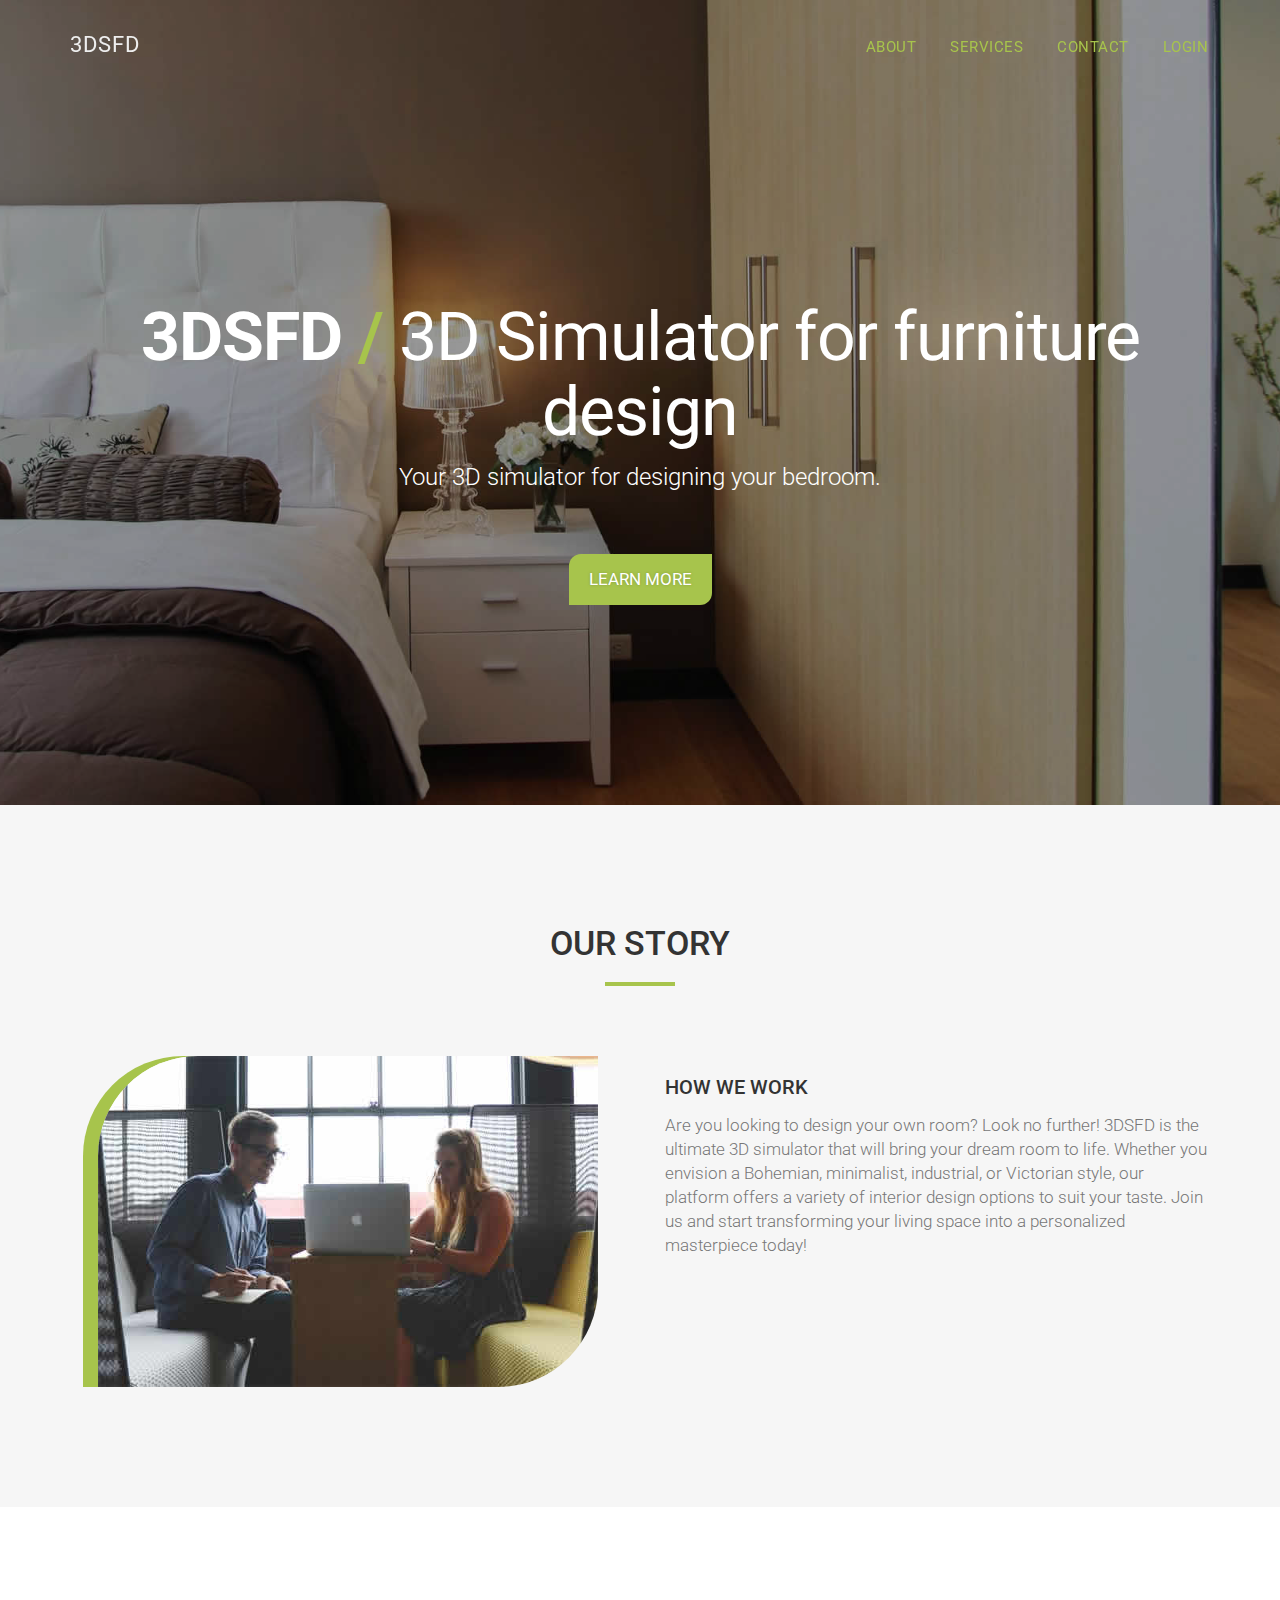
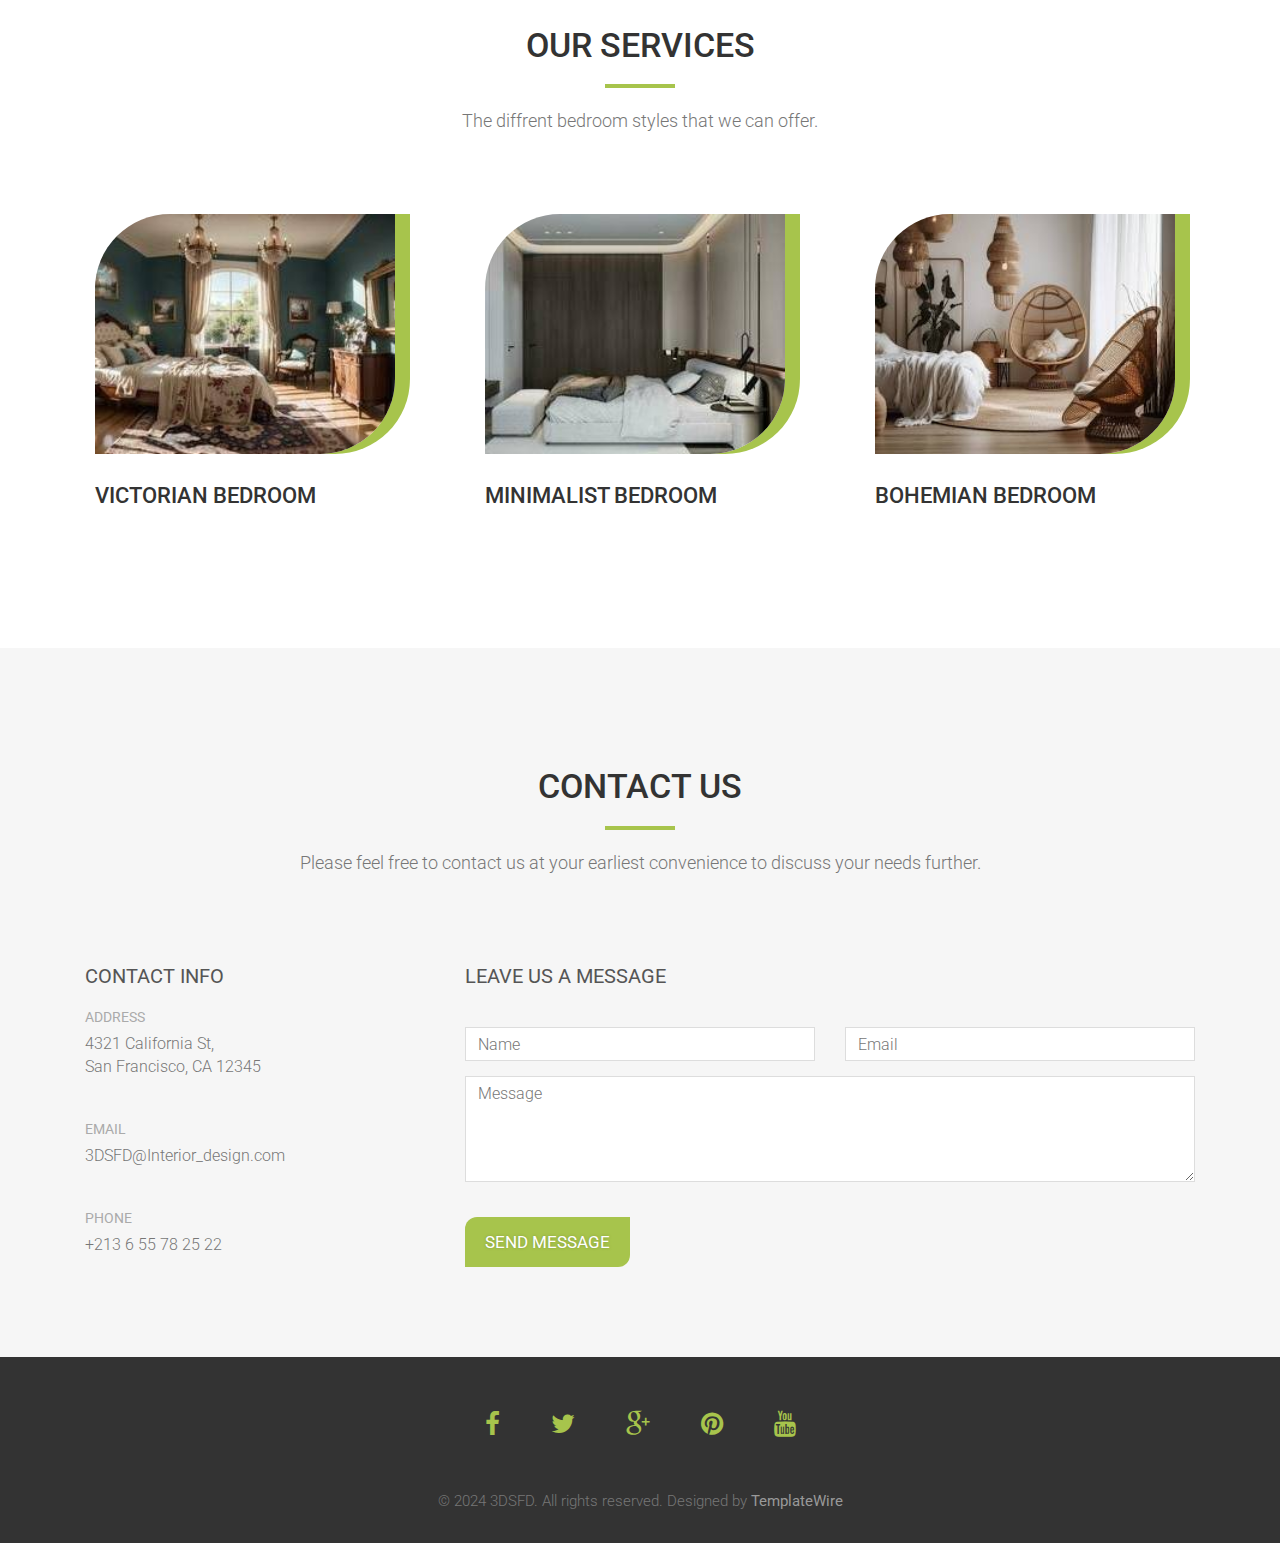
<file: index.html>
<!DOCTYPE html>
<html lang="en">
<head>
<meta charset="utf-8">
<meta name="viewport" content="width=device-width, initial-scale=1">
<title>3DSFD</title>
<meta name="description" content="">
<meta name="author" content="">

<!-- Favicons
    ================================================== -->
<link rel="shortcut icon" href="img/favicon.ico" type="image/x-icon">
<link rel="apple-touch-icon" href="img/apple-touch-icon.png">
<link rel="apple-touch-icon" sizes="72x72" href="img/apple-touch-icon-72x72.png">
<link rel="apple-touch-icon" sizes="114x114" href="img/apple-touch-icon-114x114.png">

<!-- Bootstrap -->
<link rel="stylesheet" type="text/css"  href="css/bootstrap.css">
<link rel="stylesheet" type="text/css" href="fonts/font-awesome/css/font-awesome.css">

<!-- Stylesheet
    ================================================== -->
<link rel="stylesheet" type="text/css"  href="css/style.css">
<link rel="stylesheet" type="text/css" href="css/nivo-lightbox/nivo-lightbox.css">
<link rel="stylesheet" type="text/css" href="css/nivo-lightbox/default.css">
<link href="https://fonts.googleapis.com/css?family=Roboto:300,400,500,700,900" rel="stylesheet">

<!-- HTML5 shim and Respond.js for IE8 support of HTML5 elements and media queries -->
<!-- WARNING: Respond.js doesn't work if you view the page via file:// -->
<!--[if lt IE 9]>
      <script src="https://oss.maxcdn.com/html5shiv/3.7.2/html5shiv.min.js"></script>
      <script src="https://oss.maxcdn.com/respond/1.4.2/respond.min.js"></script>
    <![endif]-->
</head>
<body id="page-top" data-spy="scroll" data-target=".navbar-fixed-top">
<!-- Navigation
    ==========================================-->
<nav id="menu" class="navbar navbar-default navbar-fixed-top">
  <div class="container"> 
    <!-- Brand and toggle get grouped for better mobile display -->
    <div class="navbar-header">
      <button type="button" class="navbar-toggle collapsed" data-toggle="collapse" data-target="#bs-example-navbar-collapse-1"> <span class="sr-only">Toggle navigation</span> <span class="icon-bar"></span> <span class="icon-bar"></span> <span class="icon-bar"></span> </button>
      <a class="navbar-brand page-scroll" href="#page-top">3DSFD</a> </div>
    
    <!-- Collect the nav links, forms, and other content for toggling -->
    <div class="collapse navbar-collapse" id="bs-example-navbar-collapse-1">
      <ul class="nav navbar-nav navbar-right">
        <li><a href="#about" class="page-scroll">About</a></li>
        <li><a href="#services" class="page-scroll">Services</a></li>
        <!--<li><a href="#portfolio" class="page-scroll">Projects</a></li>-->
        <li><a href="#contact" class="page-scroll">Contact</a></li>
        <li><a href="#login" class="page-scroll" onclick="redirectToLoginPage()">Login</a></li>
      </ul>
    </div>
    <!-- /.navbar-collapse --> 
  </div>
</nav>
<script>
  function redirectToLoginPage() {
    window.location.href = "Login/login.html";
  }
</script>
<!-- Header -->
<header id="header">
  <div class="intro">
    <div class="overlay">
      <div class="container">
        <div class="row">
          <div class="intro-text">
            <h1><strong>3DSFD</strong> <span>/</span> 3D Simulator for furniture design</h1>
            <p>Your 3D simulator for designing your bedroom.</p>
            <a href="#about" class="btn btn-custom btn-lg page-scroll">Learn More</a> </div>
        </div>
      </div>
    </div>
  </div>
</header>
<!-- About Section -->
<div id="about">
  <div class="container">
    <div class="section-title text-center center">
      <h2>Our Story</h2>
      <hr>
    </div>
    <div class="row">
      <div class="col-xs-12 col-md-6 text-center"> <img src="img/about.jpg" class="img-responsive" alt=""> </div>
      <div class="col-xs-12 col-md-6">
        <div class="about-text">
          <h3>How we work</h3>
          <p>Are you looking to design your own room? Look no further! 3DSFD is the ultimate 3D simulator that will bring your dream room to life.
             Whether you envision a Bohemian, minimalist, industrial, or Victorian style, our platform offers a variety of interior design options to suit
             your taste. Join us and start transforming your living space into a personalized masterpiece today!</p>
        </div>
      </div>
    </div>
  </div>
</div>
<!-- Services Section -->
<div id="services">
  <div class="container">
    <div class="col-md-10 col-md-offset-1 section-title text-center">
      <h2>Our Services</h2>
      <hr>
      <p>The diffrent bedroom styles that we can offer.</p>
    </div>
    <div class="row">
      <div class="col-xs-12 col-sm-4 service"> <img src="img/victorian1_ID.jpg" class="img-responsive" alt="Project Title">
        <h3>Victorian Bedroom</h3>
      </div>
      <div class="col-xs-12 col-sm-4 service"> <img src="img/minimalist_ID.jpg" class="img-responsive" alt="Project Title">
        <h3>Minimalist Bedroom</h3>
      </div>
      <div class="col-xs-12 col-sm-4 service"> <img src="img/boho_ID.jpg" class="img-responsive" alt="Project Title">
        <h3>Bohemian Bedroom</h3>
      </div>
    </div>
  </div>
</div>
<!-- Portfolio Section 
<div id="portfolio">
  <div class="container">
    <div class="section-title text-center center">
      <h2>Projects</h2>
      <hr>
      <p>Lorem ipsum dolor sit amet, consectetur adipiscing elit duis sed dapibus leonec.</p>
    </div>
    <div class="categories">
      <ul class="cat">
        <li>
          <ol class="type">
            <li><a href="#" data-filter="*" class="active">All Projects</a></li>
            <li><a href="#" data-filter=".residential">Residential</a></li>
            <li><a href="#" data-filter=".office">Office</a></li>
            <li><a href="#" data-filter=".commercial">Commercial</a></li>
          </ol>
        </li>
      </ul>
      <div class="clearfix"></div>
    </div>
    <div class="row">
      <div class="portfolio-items">
        <div class="col-sm-6 col-md-4 col-lg-4 residential">
          <div class="portfolio-item">
            <div class="hover-bg"> <a href="img/portfolio/01-large.jpg" title="Project Title" data-lightbox-gallery="gallery1">
              <div class="hover-text">
                <h4>Project Name</h4>
              </div>
              <img src="img/portfolio/01-small.jpg" class="img-responsive" alt="Project Title"> </a> </div>
          </div>
        </div>
        <div class="col-sm-6 col-md-4 col-lg-4 commercial">
          <div class="portfolio-item">
            <div class="hover-bg"> <a href="img/portfolio/02-large.jpg" title="Project Title" data-lightbox-gallery="gallery1">
              <div class="hover-text">
                <h4>Project Name</h4>
              </div>
              <img src="img/portfolio/02-small.jpg" class="img-responsive" alt="Project Title"> </a> </div>
          </div>
        </div>
        <div class="col-sm-6 col-md-4 col-lg-4 residential">
          <div class="portfolio-item">
            <div class="hover-bg"> <a href="img/portfolio/03-large.jpg" title="Project Title" data-lightbox-gallery="gallery1">
              <div class="hover-text">
                <h4>Project Name</h4>
              </div>
              <img src="img/portfolio/03-small.jpg" class="img-responsive" alt="Project Title"> </a> </div>
          </div>
        </div>
        <div class="col-sm-6 col-md-4 col-lg-4 residential">
          <div class="portfolio-item">
            <div class="hover-bg"> <a href="img/portfolio/04-large.jpg" title="Project Title" data-lightbox-gallery="gallery1">
              <div class="hover-text">
                <h4>Project Name</h4>
              </div>
              <img src="img/portfolio/04-small.jpg" class="img-responsive" alt="Project Title"> </a> </div>
          </div>
        </div>
        <div class="col-sm-6 col-md-4 col-lg-4 commercial">
          <div class="portfolio-item">
            <div class="hover-bg"> <a href="img/portfolio/05-large.jpg" title="Project Title" data-lightbox-gallery="gallery1">
              <div class="hover-text">
                <h4>Project Name</h4>
              </div>
              <img src="img/portfolio/05-small.jpg" class="img-responsive" alt="Project Title"> </a> </div>
          </div>
        </div>
        <div class="col-sm-6 col-md-4 col-lg-4 office">
          <div class="portfolio-item">
            <div class="hover-bg"> <a href="img/portfolio/06-large.jpg" title="Project Title" data-lightbox-gallery="gallery1">
              <div class="hover-text">
                <h4>Project Name</h4>
              </div>
              <img src="img/portfolio/06-small.jpg" class="img-responsive" alt="Project Title"> </a> </div>
          </div>
        </div>
        <div class="col-sm-6 col-md-4 col-lg-4 office">
          <div class="portfolio-item">
            <div class="hover-bg"> <a href="img/portfolio/07-large.jpg" title="Project Title" data-lightbox-gallery="gallery1">
              <div class="hover-text">
                <h4>Project Name</h4>
              </div>
              <img src="img/portfolio/07-small.jpg" class="img-responsive" alt="Project Title"> </a> </div>
          </div>
        </div>
        <div class="col-sm-6 col-md-4 col-lg-4 residential">
          <div class="portfolio-item">
            <div class="hover-bg"> <a href="img/portfolio/08-large.jpg" title="Project Title" data-lightbox-gallery="gallery1">
              <div class="hover-text">
                <h4>Project Name</h4>
              </div>
              <img src="img/portfolio/08-small.jpg" class="img-responsive" alt="Project Title"> </a> </div>
          </div>
        </div>
        <div class="col-sm-6 col-md-4 col-lg-4 commercial">
          <div class="portfolio-item">
            <div class="hover-bg"> <a href="img/portfolio/09-large.jpg" title="Project Title" data-lightbox-gallery="gallery1">
              <div class="hover-text">
                <h4>Project Name</h4>
              </div>
              <img src="img/portfolio/09-small.jpg" class="img-responsive" alt="Project Title"> </a> </div>
          </div>
        </div>
        <div class="col-sm-6 col-md-4 col-lg-4 office">
          <div class="portfolio-item">
            <div class="hover-bg"> <a href="img/portfolio/10-large.jpg" title="Project Title" data-lightbox-gallery="gallery1">
              <div class="hover-text">
                <h4>Project Name</h4>
              </div>
              <img src="img/portfolio/10-small.jpg" class="img-responsive" alt="Project Title"> </a> </div>
          </div>
        </div>
        <div class="col-sm-6 col-md-4 col-lg-4 office">
          <div class="portfolio-item">
            <div class="hover-bg"> <a href="img/portfolio/11-large.jpg" title="Project Title" data-lightbox-gallery="gallery1">
              <div class="hover-text">
                <h4>Project Name</h4>
              </div>
              <img src="img/portfolio/11-small.jpg" class="img-responsive" alt="Project Title"> </a> </div>
          </div>
        </div>
        <div class="col-sm-6 col-md-4 col-lg-4 residential">
          <div class="portfolio-item">
            <div class="hover-bg"> <a href="img/portfolio/12-large.jpg" title="Project Title" data-lightbox-gallery="gallery1">
              <div class="hover-text">
                <h4>Project Name</h4>
              </div>
              <img src="img/portfolio/12-small.jpg" class="img-responsive" alt="Project Title"> </a> </div>
          </div>
        </div>
      </div>
    </div>
  </div>
</div>-->
<!-- Team Section 
<div id="team" class="text-center">
  <div class="overlay">
    <div class="container">
      <div class="col-md-8 col-md-offset-2 section-title">
        <h2>Meet the Team</h2>
        <hr>
        <p>Lorem ipsum dolor sit amet, consectetur adipiscing elit duis sed dapibus leonec.</p>
      </div>
      <div id="row">
        <div class="col-md-3 col-sm-6 team">
          <div class="thumbnail"> <img src="img/team/01.jpg" alt="..." class="team-img">
            <div class="caption">
              <h3>John Doe</h3>
              <p>Director</p>
            </div>
          </div>
        </div>
        <div class="col-md-3 col-sm-6 team">
          <div class="thumbnail"> <img src="img/team/02.jpg" alt="..." class="img-circle team-img">
            <div class="caption">
              <h3>Mike Doe</h3>
              <p>Senior Designer</p>
            </div>
          </div>
        </div>
        <div class="col-md-3 col-sm-6 team">
          <div class="thumbnail"> <img src="img/team/03.jpg" alt="..." class="img-circle team-img">
            <div class="caption">
              <h3>Jane Doe</h3>
              <p>Senior Designer</p>
            </div>
          </div>
        </div>
        <div class="col-md-3 col-sm-6 team">
          <div class="thumbnail"> <img src="img/team/04.jpg" alt="..." class="img-circle team-img">
            <div class="caption">
              <h3>Karen Doe</h3>
              <p>Project Manager</p>
            </div>
          </div>
        </div>
      </div>
    </div>
  </div>
</div>-->
<!-- Contact Section -->
<div id="contact">
  <div class="container">
    <div class="section-title text-center">
      <h2>Contact Us</h2>
      <hr>
      <p>Please feel free to contact us at your earliest convenience to discuss your needs further.</p>
    </div>
    <div class="col-md-4">
      <h3>Contact Info</h3>
      <div class="contact-item"> <span>Address</span>
        <p>4321 California St,<br>
          San Francisco, CA 12345</p>
      </div>
      <div class="contact-item"> <span>Email</span>
        <p>3DSFD@Interior_design.com</p>
      </div>
      <div class="contact-item"> <span>Phone</span>
        <p> +213 6 55 78 25 22</p>
      </div>
    </div>
    <div class="col-md-8">
      <h3>Leave us a message</h3>
      <form name="sentMessage" id="contactForm" novalidate>
        <div class="row">
          <div class="col-md-6">
            <div class="form-group">
              <input type="text" id="name" class="form-control" placeholder="Name" required="required">
              <p class="help-block text-danger"></p>
            </div>
          </div>
          <div class="col-md-6">
            <div class="form-group">
              <input type="email" id="email" class="form-control" placeholder="Email" required="required">
              <p class="help-block text-danger"></p>
            </div>
          </div>
        </div>
        <div class="form-group">
          <textarea name="message" id="message" class="form-control" rows="4" placeholder="Message" required></textarea>
          <p class="help-block text-danger"></p>
        </div>
        <div id="success"></div>
        <button type="submit" class="btn btn-custom btn-lg">Send Message</button>
      </form>
    </div>
  </div>
</div>
<div id="footer">
  <div class="container text-center">
    <div class="social">
      <ul>
        <li><a href="#"><i class="fa fa-facebook"></i></a></li>
        <li><a href="#"><i class="fa fa-twitter"></i></a></li>
        <li><a href="#"><i class="fa fa-google-plus"></i></a></li>
        <li><a href="#"><i class="fa fa-pinterest"></i></a></li>
        <li><a href="#"><i class="fa fa-youtube"></i></a></li>
      </ul>
    </div>
    <div>
      <p>&copy; 2024 3DSFD. All rights reserved. Designed by <a href="http://www.templatewire.com" rel="nofollow">TemplateWire</a></p>
    </div>
  </div>
</div>
<script type="text/javascript" src="js/jquery.1.11.1.js"></script> 
<script type="text/javascript" src="js/bootstrap.js"></script> 
<script type="text/javascript" src="js/SmoothScroll.js"></script> 
<script type="text/javascript" src="js/nivo-lightbox.js"></script> 
<script type="text/javascript" src="js/jquery.isotope.js"></script> 
<script type="text/javascript" src="js/jqBootstrapValidation.js"></script> 
<script type="text/javascript" src="js/contact_me.js"></script> 
<script type="text/javascript" src="js/main.js"></script>
</body>
</html>
</file>
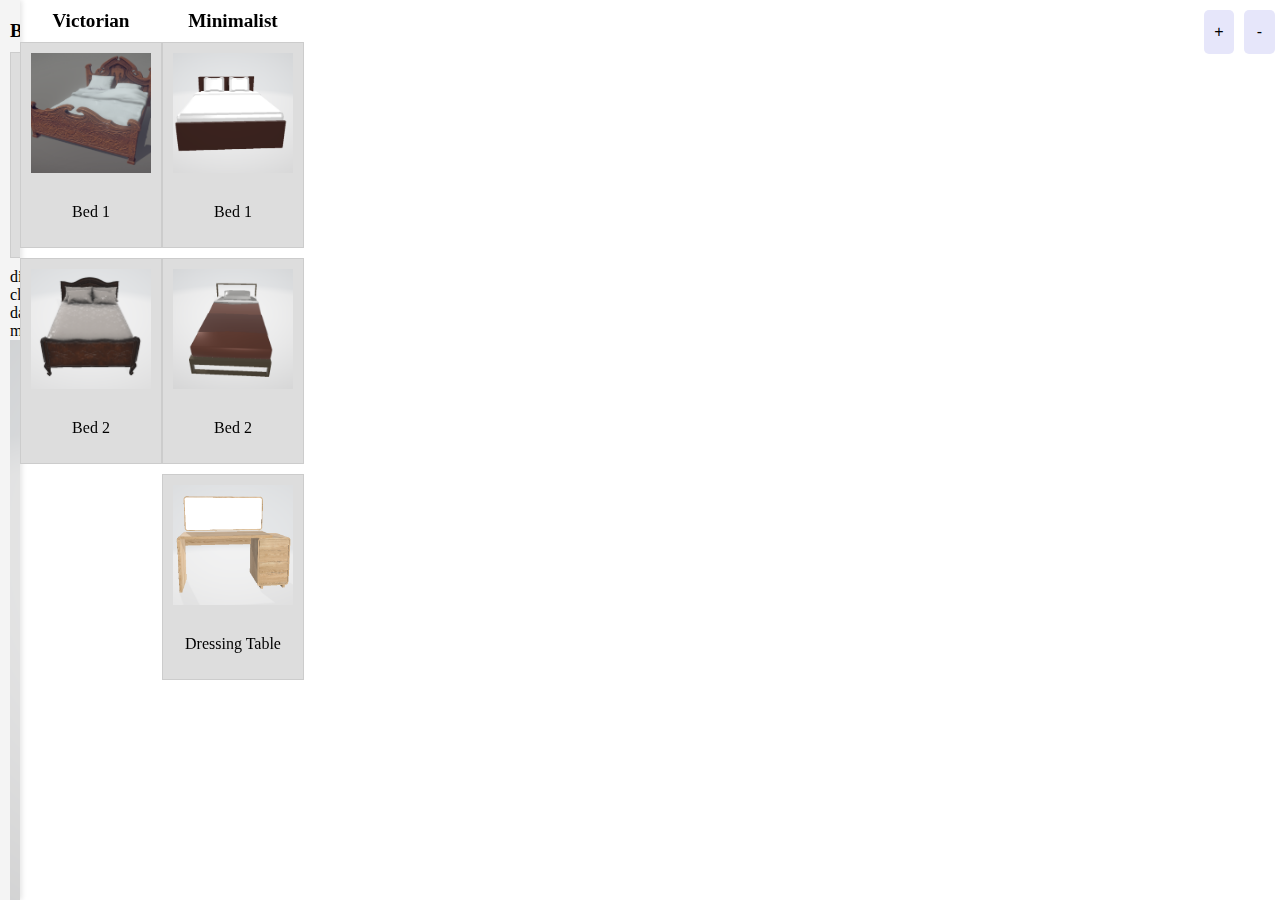
<file: simulator/Prpject.html>
<!DOCTYPE html>
<html lang="en">
<head>
    <meta charset="UTF-8">
    <title>3D Simulator For Furniture Design</title>
    <script src="https://cdn.babylonjs.com/babylon.js"></script>
    <script src="https://cdn.babylonjs.com/loaders/babylon.glTF2FileLoader.js"></script>
    <link rel="stylesheet" href="styleProject.css">
</head>
<body>
    
    <div id="sidebar">
        <nav class="container">
            <div>
                <button id="zoomIn">+</button>
                <button id="zoomOut">-</button>
            </div>
        </nav>
        <div class="style-category"> 
            <h3 class="style-button" data-style="bohemian">Bohemian</h3>
            <div class="furniture" data-model="bohemian_armchair">
                <img src="furniture_models/boho_armchair1.png" alt="Bohemian Armchair">
                <p>Armchair</p>
            </div>
            div class="furniture" data-model="bohemian_bed">
                <img src="furniture_models/boho_bed1.png" alt="Bohemian Bed">
                <p>Bed</p>
            </div>
           
        </div>
        <div class="style-category">
            <h3 class="style-button" data-style="victorian">Victorian</h3>
            
            <div class="furniture" data-model="victorian_bed2">
                <img src="furniture_models/vic_bed2.png" alt="Victorian Bed">
                <p>Bed 1</p>
            </div>
            <div class="furniture" data-model="victorian_bed3">
                <img src="furniture_models/vic_bed3.png" alt="Victorian Bed">
                <p>Bed 2</p>
            </div>
        </div>
        <div class="style-category">
            <h3 class="style-button" data-style="minimalist">Minimalist</h3>
            <div class="furniture" data-model="minimalist_bed1">
                <img src="furniture_models/mini_bed1.png" alt="Minimalist Bed 1">
                <p>Bed 1</p>
            </div>
            <div class="furniture" data-model="minimalist_bed2">
                <img src="furniture_models/mini_bed2.png" alt="Minimalist Bed 2">
                <p>Bed 2</p>
            </div>
            <div class="furniture" data-model="minimalist_dressing_table">
                <img src="furniture_models/mini_drestab.png" alt="Minimalist Dressing Table">
                <p>Dressing Table</p>
            </div>
        </div>
    </div>
    
    <canvas id="renderCanvas"></canvas>
    <script src="scriptProject.js"></script>
</body>
</html>
</file>
<file: css/style.css>
body, html {
	font-family: 'Roboto', sans-serif;
	text-rendering: optimizeLegibility !important;
	-webkit-font-smoothing: antialiased !important;
	color: #777;
	font-weight: 300;
	width: 100% !important;
	height: 100% !important;
}
h2 {
	margin: 0 0 20px 0;
	font-weight: 500;
	font-size: 34px;
	color: #333;
	text-transform: uppercase;
}
h3 {
	font-size: 22px;
	font-weight: 500;
	color: #333;
}
h4 {
	font-size: 24px;
	text-transform: uppercase;
	font-weight: 400;
	color: #333;
}
h5 {
	text-transform: uppercase;
	font-weight: 700;
	line-height: 20px;
}
p {
	font-size: 17px;
}
p.intro {
	margin: 12px 0 0;
	line-height: 24px;
}
a {
	color: #333;
	font-weight: 400;
}
a:hover, a:focus {
	text-decoration: none;
	color: #222;
}
ul, ol {
	list-style: none;
}
.clearfix:after {
	visibility: hidden;
	display: block;
	font-size: 0;
	content: " ";
	clear: both;
	height: 0;
}
.clearfix {
	display: inline-block;
}
* html .clearfix {
	height: 1%;
}
.clearfix {
	display: block;
}
ul, ol {
	padding: 0;
	webkit-padding: 0;
	moz-padding: 0;
}
hr {
	height: 4px;
	width: 70px;
	text-align: center;
	position: relative;
	background: #a7c44c;
	margin: 0 auto;
	margin-bottom: 20px;
	border: 0;
}
.btn:active, .btn.active {
	background-image: none;
	outline: 0;
	-webkit-box-shadow: none;
	box-shadow: none;
}
a:focus, .btn:focus, .btn:active:focus, .btn.active:focus, .btn.focus, .btn:active.focus, .btn.active.focus {
	outline: none;
	outline-offset: none;
}
/* Navigation */
#menu {
	padding: 20px;
	transition: all 0.8s;
}
#menu.navbar-default {
	background-color: rgba(248, 248, 248, 0);
	border-color: rgba(231, 231, 231, 0);
}
#menu a.navbar-brand {
	font-size: 22px;
	color: #eee;
	font-weight: 400;
	text-transform: uppercase;
	letter-spacing: 1px;
}
#menu.navbar-default .navbar-nav > li > a {
	text-transform: uppercase;
	color: #a7c44c;
	font-weight: 400;
	font-size: 15px;
	padding: 5px 0;
	border: 2px solid transparent;
	letter-spacing: 0.5px;
	margin: 10px 15px 0 15px;
}
#menu.navbar-default .navbar-nav > li > a:hover {
	color: #eee;
}
.on {
	background-color: #363636 !important;
	padding: 0 !important;
	padding: 10px 0 !important;
}
.navbar-default .navbar-nav > .active > a, .navbar-default .navbar-nav > .active > a:hover, .navbar-default .navbar-nav > .active > a:focus {
	color: #eee !important;
	background-color: transparent;
}
.navbar-toggle {
	border-radius: 0;
}
.navbar-default .navbar-toggle:hover, .navbar-default .navbar-toggle:focus {
	background-color: #a7c44c;
	border-color: #a7c44c;
}
.navbar-default .navbar-toggle:hover>.icon-bar {
	background-color: #FFF;
}
.section-title {
	margin-bottom: 70px;
}
.section-title p {
	font-size: 18px;
}
.btn-custom {
	text-transform: uppercase;
	color: #fff;
	text-shadow: 0 0 3px #859c3c;
	background-color: #a7c44c;
	border: 0;
	padding: 14px 20px;
	margin: 0;
	font-size: 17px;
	border-radius: 12px 0 12px 0;
	margin-top: 20px;
	transition: all 0.5s;
}
.btn-custom:hover, .btn-custom:focus, .btn-custom.focus, .btn-custom:active, .btn-custom.active {
	color: rgba(255,255,255,0.8);
	background-color: #94ae44;
}
/* Header Section */
.intro {
	display: table;
	width: 100%;
	padding: 0;
	background: url(../img/intro-bg.jpg) no-repeat center bottom;
	background-color: #e5e5e5;
	-webkit-background-size: cover;
	-moz-background-size: cover;
	background-size: cover;
	-o-background-size: cover;
}
.intro .overlay {
	background: rgba(0,0,0,0.40);
}
.intro h1 {
	color: #fff;
	font-size: 68px;
	font-weight: 400;
	margin-top: 0;
	margin-bottom: 10px;
	letter-spacing: -1px;
}
.intro span {
	color: #a7c44c;
	font-weight: 600;
}
.intro p {
	color: #fff;
	font-size: 24px;
	font-weight: 300;
	margin-top: 10px;
	margin-bottom: 40px;
}
header .intro-text {
	padding-top: 300px;
	padding-bottom: 200px;
	text-align: center;
}
/* About Section */
#about {
	padding: 120px 0;
	background: #f6f6f6;
}
#about h3 {
	font-size: 20px;
	text-transform: uppercase;
}
#about .about-text {
	margin-left: 10px;
	margin-top: 20px;
}
#about img {
	display: inline-block;
	border-radius: 100px 0 100px 0;
	box-shadow: -15px 0 #a7c44c;
}
#about p {
	line-height: 24px;
	margin: 15px 0 30px;
}
/* Services Section */
#services {
	padding: 120px 0;
}
#services .service {
	padding-left: 40px;
}
#services img {
	width: 300px;
	border-radius: 75px 0 75px 0;
	box-shadow: 15px 0 #a7c44c;
}
#services h3 {
	padding: 10px 0;
	text-transform: uppercase;
}
/* Portfolio Section */
#portfolio {
	padding: 120px 0;
	background: #f6f6f6;
}
.categories {
	padding-bottom: 40px;
	text-align: center;
}
ul.cat li {
	display: inline-block;
}
ol.type li {
	display: inline-block;
	margin-left: 20px;
}
ol.type li a {
	color: #a7c44c;
	font-weight: 400;
	font-size: 15px;
	padding: 10px 20px;
	border: 2px solid #a7c44c;
	border-radius: 10px 0 10px 0;
	text-transform: uppercase;
	letter-spacing: 0.5px;
}
ol.type li a.active {
	background: #a7c44c;
	color: #fff;
}
ol.type li a:hover {
	background: #a7c44c;
	color: #fff;
}
.isotope-item {
	z-index: 2
}
.isotope-hidden.isotope-item {
	z-index: 1
}
.isotope, .isotope .isotope-item {
	/* change duration value to whatever you like */
	-webkit-transition-duration: 0.8s;
	-moz-transition-duration: 0.8s;
	transition-duration: 0.8s;
}
.isotope-item {
	margin-right: -1px;
	-webkit-backface-visibility: hidden;
	backface-visibility: hidden;
}
.isotope {
	-webkit-backface-visibility: hidden;
	backface-visibility: hidden;
	-webkit-transition-property: height, width;
	-moz-transition-property: height, width;
	transition-property: height, width;
}
.isotope .isotope-item {
	-webkit-backface-visibility: hidden;
	backface-visibility: hidden;
	-webkit-transition-property: -webkit-transform, opacity;
	-moz-transition-property: -moz-transform, opacity;
	transition-property: transform, opacity;
}
.portfolio-item {
	margin: 15px 0;
}
.portfolio-item .hover-bg {
	overflow: hidden;
	position: relative;
}
.portfolio-item img {
	border-radius: 0 50px 0 50px;
}
.hover-bg .hover-text {
	position: absolute;
	text-align: center;
	margin: 0 auto;
	color: #333;
	background: rgba(255, 255, 255, 0.75);
	padding: 30% 0 0 0;
	height: 100%;
	width: 100%;
	opacity: 0;
	transition: all 0.5s;
	border-radius: 0 50px 0 50px;
}
.hover-bg .hover-text>h4 {
	opacity: 0;
	color: #333;
	-webkit-transform: translateY(100%);
	transform: translateY(100%);
	transition: all 0.3s;
	font-size: 18px;
	font-weight: 400;
}
.hover-bg:hover .hover-text>h4 {
	opacity: 1;
	-webkit-backface-visibility: hidden;
	-webkit-transform: translateY(0);
	transform: translateY(0);
}
.hover-bg:hover .hover-text {
	opacity: 1;
}
/* Team Section */
#team {
	color: #fff;
	background: #a7c44c url(../img/team-bg.jpg) center top no-repeat;
	background-size: cover;
}
#team .overlay {
	padding: 120px 0;
	background: rgba(167, 196, 76, 0.9);
}
#team h2, #team p {
	color: #fff;
}
#team hr {
	background: #fff;
}
#team h3 {
	color: #fff;
	font-weight: 500;
	font-size: 20px;
	margin: 5px 0;
}
#team .team-img {
	width: 200px;
	height: 200px;
	border-radius: 50px 0 50px 0;
	box-shadow: 15px 0 #96b044;
}
#team .thumbnail {
	background: transparent;
	border: 0;
}
#team .thumbnail .caption {
	padding-top: 10px;
}
#team .thumbnail .caption p {
	color: #fff;
}
/* Contact Section */
#contact {
	padding: 120px 0 60px 0;
	background: #F6F6F6;
}
#contact form {
	padding: 30px 0;
}
#contact h3 {
	text-transform: uppercase;
	font-size: 20px;
	font-weight: 400;
	color: #555;
}
#contact .text-danger {
	color: #cc0033;
	text-align: left;
}
label {
	font-size: 12px;
	font-weight: 400;
	font-family: 'Open Sans', sans-serif;
	float: left;
}
#contact .form-control {
	display: block;
	width: 100%;
	padding: 6px 12px;
	font-size: 16px;
	line-height: 1.42857143;
	color: #444;
	background-color: #fff;
	background-image: none;
	border: 1px solid #ddd;
	border-radius: 0;
	-webkit-box-shadow: none;
	box-shadow: none;
	-webkit-transition: none;
	-o-transition: none;
	transition: none;
}
#contact .form-control:focus {
	border-color: #999;
	outline: 0;
	-webkit-box-shadow: transparent;
	box-shadow: transparent;
}
.form-control::-webkit-input-placeholder {
color: #777;
}
.form-control:-moz-placeholder {
color: #777;
}
.form-control::-moz-placeholder {
color: #777;
}
.form-control:-ms-input-placeholder {
color: #777;
}
#contact .contact-item {
	margin: 20px 0 40px 0;
}
#contact .contact-item span {
	font-weight: 400;
	color: #aaa;
	text-transform: uppercase;
	margin-bottom: 6px;
	display: inline-block;
}
#contact .contact-item p {
	font-size: 16px;
}
/* Footer Section*/
#footer {
	background: #333;
	padding: 50px 0 20px 0;
}
#footer .social {
	margin-bottom: 50px;
}
#footer .social ul li {
	display: inline-block;
	margin: 0 20px;
}
#footer .social i.fa {
	font-size: 26px;
	padding: 4px;
	color: #a7c44c;
	transition: all 0.3s;
}
#footer .social i.fa:hover {
	color: #eee;
}
#footer p {
	font-size: 15px;
}
#footer a {
	color: #999;
}
#footer a:hover {
	color: #a7c44c;
}
</file>
<file: simulator/styleProject.css>
body, html {
    padding: 0;
    margin: 0;
    width: 100%;
    height: 100%;
    overflow: hidden;
    display: flex;
}

#sidebar {
    width: 300px;
    background-color: #f4f4f4;
    padding: 10px;
    box-shadow: 2px 0 5px rgba(0,0,0,0.1);
    display: flex;
    flex-direction: column;
    overflow-y: auto; /* Allow scrolling if there are many items */

}
#renderCanvas {
    flex: 1;
    touch-action: none;
}
nav {
    border-radius: 5px;
    margin-bottom: 10px;
    padding: 5px;
    position: fixed;
    top: 0;
    width: 100%;
    z-index: 1000;
}

nav div {
    display: flex;
    justify-content: end; /* Center buttons horizontally */
    padding-right: 15px;
}

nav button {
    background-color: #E6E6FA;
    color: black;
    border: none;
    padding: 10px;
    margin: 5px;
    border-radius: 5px;
    cursor: pointer;
    font-size: 16px;
}
#zoomOut {
    padding: 13px;
}


nav button:hover {
    background-color: #C0C0C0;
}
.style-category {
    margin-bottom: 20px;
}

.style-category h3 {
    margin: 10px 0;
    font-size: 1.2em;
    text-align: center;
}

.furniture {
    padding: 10px;
    margin: 10px 0;
    background-color: #ddd;
    cursor: pointer;
    text-align: center;
    border: 1px solid #ccc;
}

.furniture img {
    width: 120px;
    height: 120px;
    object-fit: cover;
    margin-bottom: 10px;
}

#controls {
    position: absolute;
    top: 10px;
    right: 10px;
    z-index: 10;
}

#controls button {
    margin: 5px;
    padding: 10px;
    font-size: 16px;
}
</file>
<file: css/nivo-lightbox/default.css>
/*
 * Nivo Lightbox Default Theme v1.0
 * http://dev7studios.com/nivo-lightbox
 *
 * Copyright 2013, Dev7studios
 * Free to use and abuse under the MIT license.
 * http://www.opensource.org/licenses/mit-license.php
 */
 
 .nivo-lightbox-theme-default * {
    -webkit-box-sizing: initial !important;
    -moz-box-sizing: initial !important;
    box-sizing: initial !important;
 }
.nivo-lightbox-theme-default.nivo-lightbox-overlay { 
	background: #666;
	background: rgba(0,0,0,0.6); 
}
.nivo-lightbox-theme-default .nivo-lightbox-content.nivo-lightbox-loading { background: url(loading.gif) no-repeat 50% 50%; }

.nivo-lightbox-theme-default .nivo-lightbox-nav {
	top: 10%;
	width: 8%;
	height: 80%;
	text-indent: -9999px;
	background-repeat: no-repeat;
	background-position: 50% 50%;
	opacity: 0.5;
}
.nivo-lightbox-theme-default .nivo-lightbox-nav:hover { 
	opacity: 1; 
	background-color: transparent;
}
.nivo-lightbox-theme-default .nivo-lightbox-prev { 
	background-image: url(prev.png); 
	border-radius: 0 3px 3px 0;
}
.nivo-lightbox-theme-default .nivo-lightbox-next { 
	background-image: url(next.png); 
	border-radius: 3px 0 0 3px;
}

.nivo-lightbox-theme-default .nivo-lightbox-close {
	display: block;
	background: url(close.png) no-repeat 5px 5px;
	width: 16px;
	height: 16px;
	text-indent: -9999px;
	padding: 5px;
	opacity: 0.5;
}
.nivo-lightbox-theme-default .nivo-lightbox-close:hover { opacity: 1; }

.nivo-lightbox-theme-default .nivo-lightbox-title-wrap { bottom: -7%; }
.nivo-lightbox-theme-default .nivo-lightbox-title {
	font: 14px/20px 'Helvetica Neue', Helvetica, Arial, sans-serif;
	font-style: normal;
	font-weight: normal;
	background: #000;
	color: #fff;
	padding: 7px 15px;
	border-radius: 30px;
}

.nivo-lightbox-theme-default .nivo-lightbox-image img {
	background: #fff;
	-webkit-box-shadow: 0px 1px 1px rgba(0,0,0,0.4);
	   -moz-box-shadow: 0px 1px 1px rgba(0,0,0,0.4);
	        box-shadow: 0px 1px 1px rgba(0,0,0,0.4);
}
.nivo-lightbox-theme-default .nivo-lightbox-ajax,
.nivo-lightbox-theme-default .nivo-lightbox-inline {
	background: #fff;
	padding: 40px;
	-webkit-box-shadow: 0px 1px 1px rgba(0,0,0,0.4);
	   -moz-box-shadow: 0px 1px 1px rgba(0,0,0,0.4);
	        box-shadow: 0px 1px 1px rgba(0,0,0,0.4);
}

@media (-webkit-min-device-pixel-ratio: 1.3),
       (-o-min-device-pixel-ratio: 2.6/2),
       (min--moz-device-pixel-ratio: 1.3),
       (min-device-pixel-ratio: 1.3),
       (min-resolution: 1.3dppx) {

	.nivo-lightbox-theme-default .nivo-lightbox-content.nivo-lightbox-loading { 
		background-image: url(loading@2x.gif); 
		background-size: 32px 32px;
	}
	.nivo-lightbox-theme-default .nivo-lightbox-prev { 
		background-image: url(prev@2x.png); 
		background-size: 48px 48px;
	}
	.nivo-lightbox-theme-default .nivo-lightbox-next { 
		background-image: url(next@2x.png); 
		background-size: 48px 48px;
	}
	.nivo-lightbox-theme-default .nivo-lightbox-close { 
		background-image: url(close@2x.png); 
		background-size: 16px 16px;
	}
	
}
</file>
